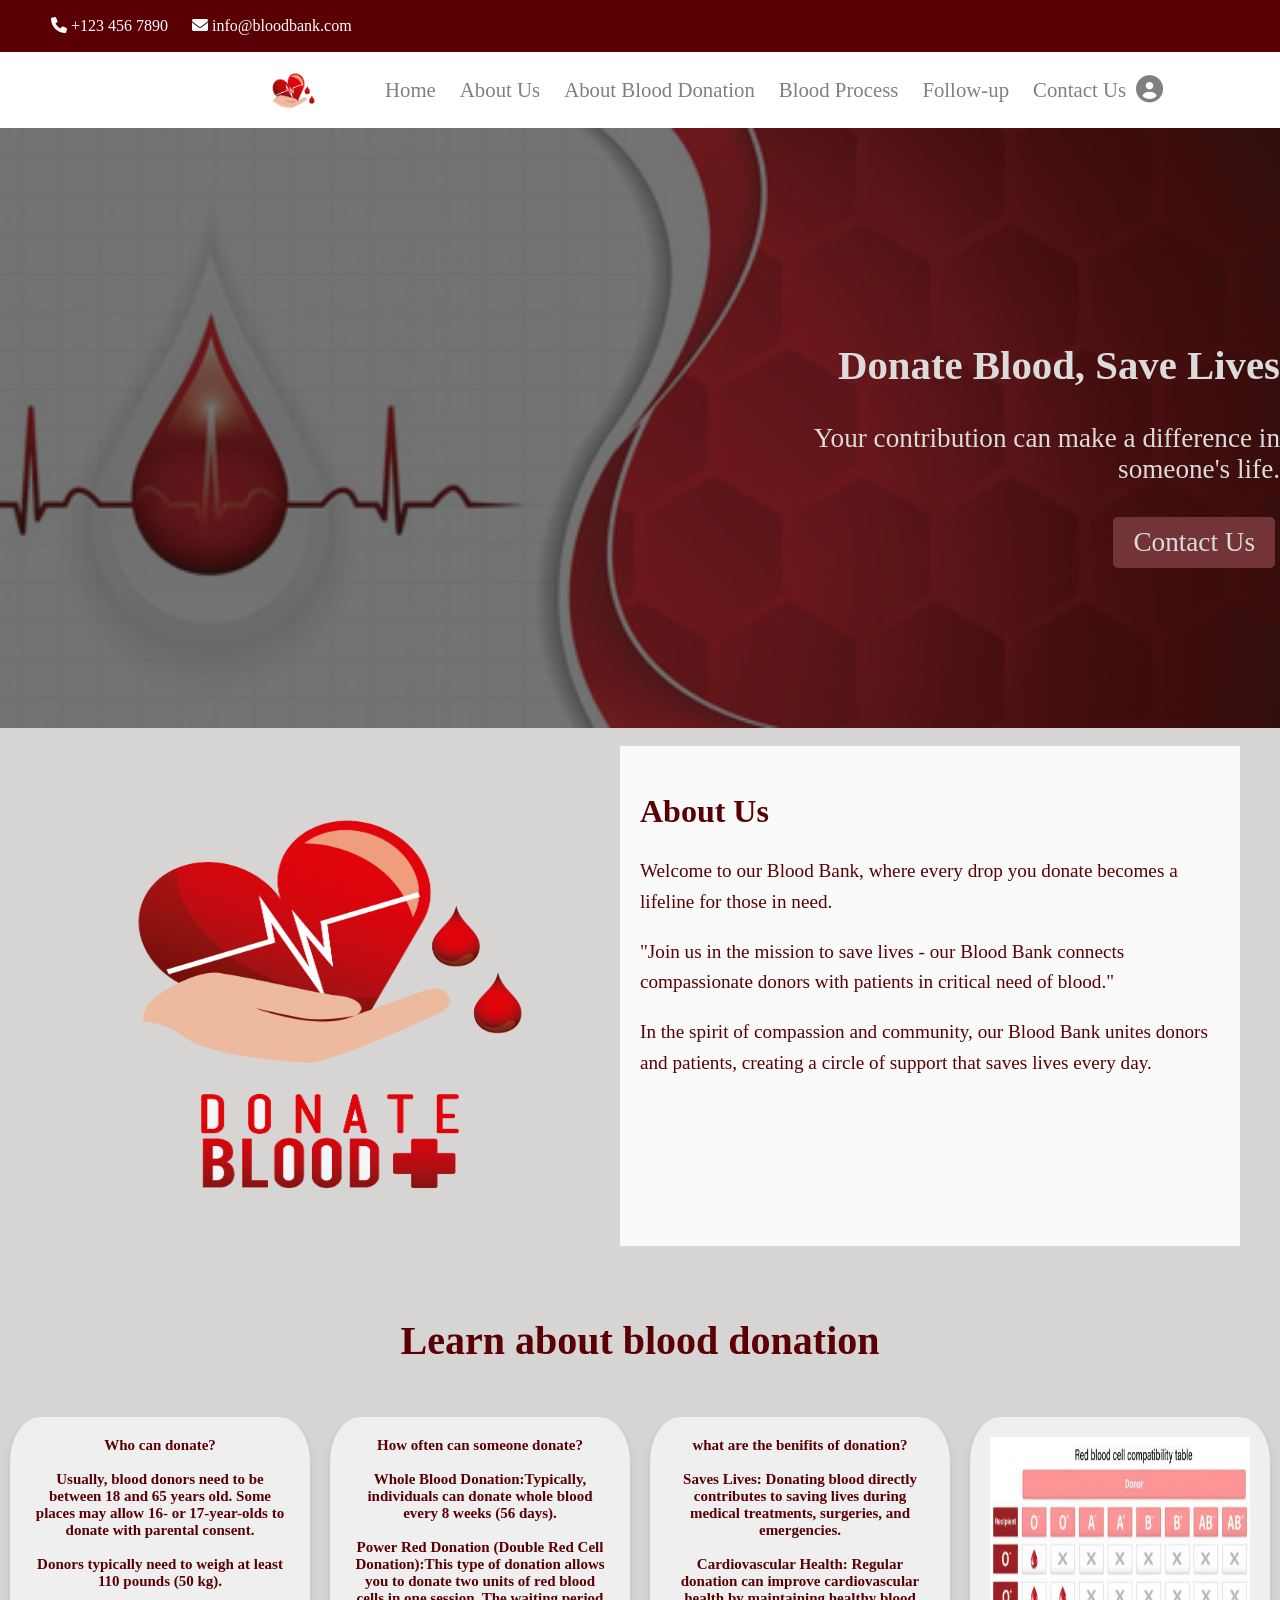
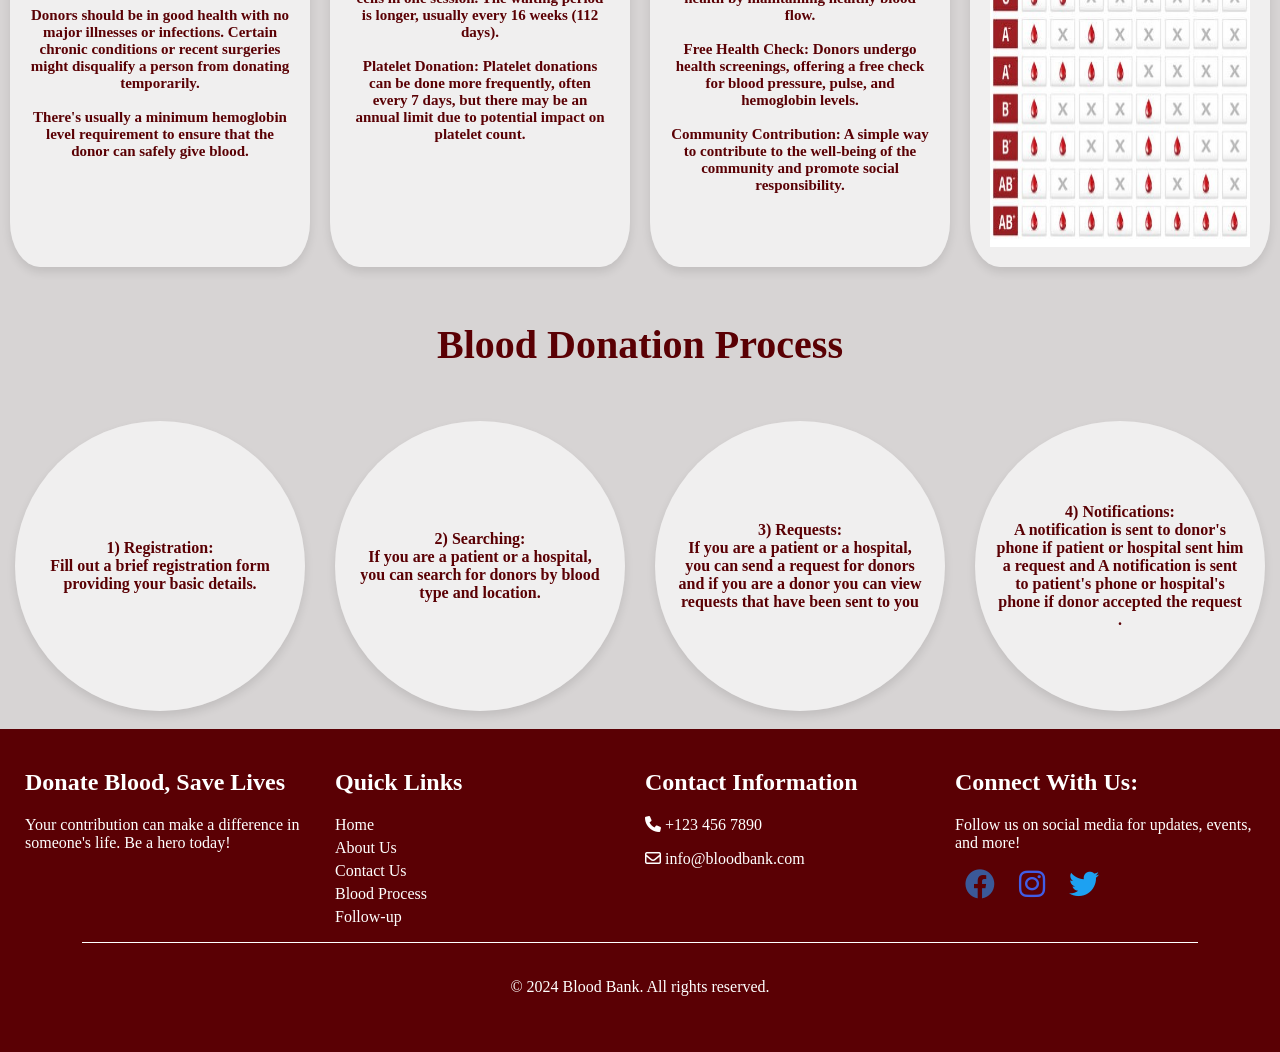
<file: Frontend/index.html>
<!DOCTYPE html>
<html lang="en">
<head>
    <meta charset="UTF-8">
    <title>blood bank</title>
    <link rel="stylesheet" href="https://cdnjs.cloudflare.com/ajax/libs/font-awesome/6.0.0-beta3/css/all.min.css">
    <link rel="stylesheet" href="style.css">
</head>
<body>
    <header>
        <div class="top">
            <div>
                <ul>
                    <li ><a href="#" class="infolink"><i class="fas fa-phone phone-icon"></i> +123 456 7890</a></li>
                    <li><a href="#" class="infolink"><i class="fas fa-envelope email-icon"></i> info@bloodbank.com</a></li>
                </ul>
            </div>             
        </div>
        
         <div class="bottom">
            <img src="photos/logo.png" alt="Logo" class="logo">
            <ul class="list">
                <li><a href="index.html">Home</a></li>
                <li><a href="#aboutUs">About Us</a></li>
                <li><a href="#learn">About Blood Donation</a></li>
                <li><a href="#process">Blood Process</a></li>
                <li><a href="follow-up-form.html">Follow-up </a></li>
                <li><a href="contact.html">Contact Us</a></li>
            </ul>
           <div class="icon-container">
                <span class="user-icon">
                    <i class="fas fa-user-circle"></i>
                </span>
                <div class="options">
                    <div class="option-item"><a href="login.html" >login</a></div>
                    <div class="option-item"><a href="register-options.html" >Registration</a></div> 
                </div>
            </div>
        </div>
    </header>
 
      
    
    <div class="cover-photo">
            <div class="overlay"></div>
            <div class="cover-text">
                <h2>Donate Blood, Save Lives</h2>
                <p>Your contribution can make a difference in someone's life.</p>
                <a href="contact.html" class="btn">Contact Us</a>
            </div>
    </div>
    <br>

    <section id="aboutUs">
    <div class="containerrr">
        <div class="image-container">
            <img src="photos/about.png" alt="Square Image">
        </div>
        
        <div class="about-us">
            <h2>About Us</h2>
            <p>Welcome to our Blood Bank, where every drop you donate becomes a lifeline for those in need.</p>
            <p>"Join us in the mission to save lives - our Blood Bank connects compassionate donors with patients in critical need of blood."</p>
            <p>In the spirit of compassion and community, our Blood Bank unites donors and patients, creating a circle of support that saves lives every day.</p>
        </div>
    </div>
    <br>
    </section>

    <section id="learn">
        <h1 class="title">Learn about blood donation</h1>
        <div class="square-container">
            <div class="square">Who can donate?<br><br>Usually, blood donors need to be between 18 and 65 years old. Some places may allow 16- or 17-year-olds to donate with parental consent.
                <br>Donors typically need to weigh at least 110 pounds (50 kg).<br>
                Donors should be in good health with no major illnesses or infections. Certain chronic conditions or recent surgeries might disqualify a person from donating temporarily.<br>
                 There's usually a minimum hemoglobin level requirement to ensure that the donor can safely give blood. 
            </div>
            <div class="square">How often can someone donate?<br><br>Whole Blood Donation:Typically, individuals can donate whole blood every 8 weeks (56 days).<br>
                Power Red Donation (Double Red Cell Donation):This type of donation allows you to donate two units of red blood cells in one session. The waiting period is longer, usually every 16 weeks (112 days).<br>
                Platelet Donation: Platelet donations can be done more frequently, often every 7 days, but there may be an annual limit due to potential impact on platelet count.
            </div>
            <div class="square">what are the benifits of donation?<br><br>Saves Lives: Donating blood directly contributes to saving lives during medical treatments, surgeries, and emergencies.<br>
                Cardiovascular Health: Regular donation can improve cardiovascular health by maintaining healthy blood flow.<br>
                Free Health Check: Donors undergo health screenings, offering a free check for blood pressure, pulse, and hemoglobin levels.<br>
                Community Contribution: A simple way to contribute to the well-being of the community and promote social responsibility.
            </div>
            <div class="square"><img src="photos/blood table.jpg" class="cell-table"> </div>
        <br>
    </section>

    <section id="process">
        <h1 class="title">Blood Donation Process</h1>
        <div class="circle-container">
            <div class="circle">1) Registration:<br>Fill out a brief registration form providing your basic details.</div>
            <div class="circle">2) Searching:<br>If you are a patient or a hospital, you can search for donors by blood type and location.</div>
            <div class="circle">3) Requests:<br> If you are a patient or a hospital, you can send a request for donors and if you are a donor you can view requests that have been sent to you</div>
            <div class="circle">4) Notifications:<br>A notification is sent to donor's phone if patient or hospital sent him a request and A notification is sent to patient's phone or hospital's phone if donor accepted the request .</div>
        </div>
        <br>
    </section>

    <footer>
        <div class="footer-content">
            <div class="donate-section">
                <h2>Donate Blood, Save Lives</h2>
                <p>Your contribution can make a difference in someone's life. Be a hero today!</p>
            </div>
            <div class="quick-links">
                <h2>Quick Links</h2>
                <ul>
                    <li><a href="index.html">Home</a></li>
                    <li><a href="#aboutUs">About Us</a></li>
                    <li><a href="contact.html">Contact Us</a></li>
                    <li><a href="#process">Blood Process</a></li>
                    <li><a href="follow-up-form.html">Follow-up </a></li>
                </ul>
            </div>

            <div class="contact-info">
                <h2>Contact Information</h2>
                <p><i class="fas fa-phone"></i> +123 456 7890</p>
                <p><i class="far fa-envelope"></i> info@bloodbank.com</p>
            </div>
                
            <div class="donate-section">
                <h2>Connect With Us:</h2>
                <p>Follow us on social media for updates, events, and more!</p>
                 <div class="social-icons">
                    <a href="#" class="facebook"><i class="fab fa-facebook"></i></a>
                    <a href="#" target="_blank" class="instagram"><i class="fab fa-instagram"></i></a>
                    <a href="#" target="_blank" class="twitter"><i class="fab fa-twitter"></i></a>
                 </div>
            </div>
        </div>
      
    
        <div class="footer-bottom">
            <p>&copy; 2024 Blood Bank. All rights reserved.</p>
        </div>
      </footer>
    



    <script src="web.js"></script>
</body>
</html>
</file>
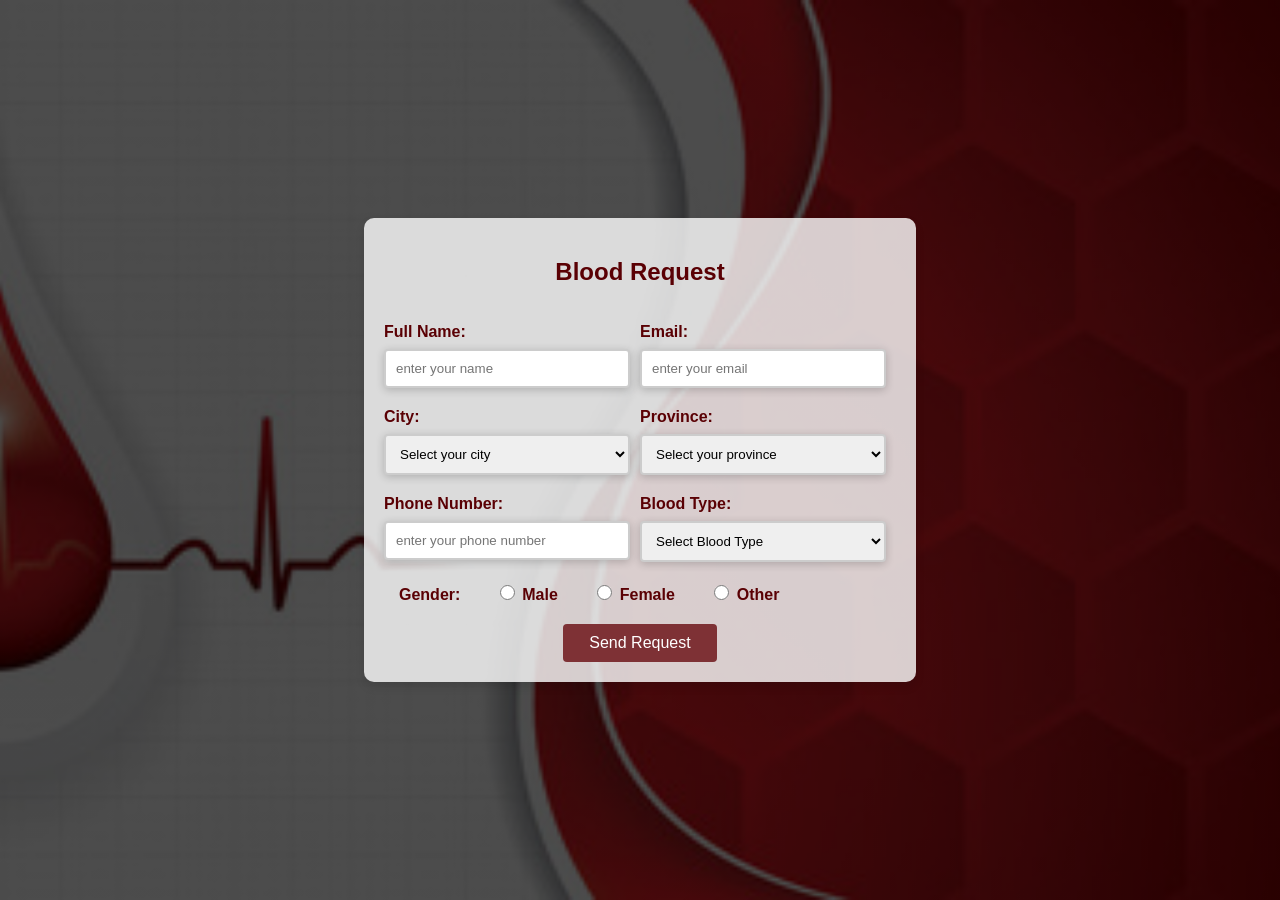
<file: Frontend/Blood-request.html>
<!DOCTYPE html>
<html lang="en">
<head>
    <meta charset="UTF-8">
    <meta name="viewport" content="width=device-width, initial-scale=1.0">
    <title>Blood Request</title>
    <style>
        body {
            font-family: Arial, Helvetica, sans-serif;
            margin: 0;
            padding: 0;
            background: linear-gradient(rgba(0, 0, 0, 0.7), rgba(0, 0, 0, 0.7)),url(photos/cover.jpg);
            background-size: cover;
            background-position: center;
            display: flex;
            align-items: center;
            justify-content: center;
            height: 100vh;
            color: #5A0004;
        }
        
  .container{
         position: relative;
         max-width: 900px;
         width: 40%;
         border-radius: 10px;
         padding: 20px;
         margin: 0 15px;
         background-color: rgba(255, 255, 255, 0.8);
         box-shadow: 0 5px 10px rgba(0,0,0,0.1);

     }
        

        .form-row {
            display: flex;
            justify-content: space-between;
            margin-bottom: 20px;
        }

        .form-group {
            flex: 1;
            margin-right: 10px;
        }

        .form-group label {
            display: block;
            margin-bottom: 8px;
            font-weight: bold;
        }

        .form-group input,
        .form-group select {
            width: 100%;
            padding: 10px;
            border: 2px solid #ccc;
            border-radius: 4px;
            box-sizing: border-box;
			box-shadow: 0 2px 8px rgba(0, 0, 0, 0.2);
        }
		.form-gender label{
	     padding:15px;
		 width: 100%;
		 font-weight: bold;
		}
		
		
			input[type='radio'] {
			height: 15px;
			width: 15px;
			}

        .form-button {
            text-align: center;
        }

        .form-button button {
            padding: 10px 20px;
            background-color: #7e3135;
            color: #fff;
            border: none;
            border-radius: 4px;
            cursor: pointer;
            font-size: 16px;
			width:30%;
        }
	
     
     form button:hover{
         background-color: #5A0004;
     }



        .title{
    text-align: center;
    
    }
    </style>
</head>
<body>
<div class="container">
<div class="registration-form">
    <form>
        <h2 class="title">Blood Request</h2><br>
        <div class="form-row">
            <div class="form-group">
                <label for="Full Name">Full Name:</label>
                <input type="text" id="Full Name" name="Full Name" placeholder="enter your name" required>
            </div>

            <div class="form-group">
                <label for="Email">Email:</label>
                <input type="Email" id="Email" name="Email" placeholder="enter your email"  required>
            </div>

            
        </div>

        <div class="form-row">
             

            <div class="form-group">
                <label for="password">City:</label>
                <select id="egypt-cities" name="egypt-cities" onchange="populateProvinces()">
                    <option value="" disabled selected>Select your city</option>
                </select>
            </div>

            <div class="form-group">
                <label for="password">Province:</label>
                <select id="egypt-provinces" name="egypt-provinces">
                    <option value="" disabled selected>Select your province</option>
                </select>
            </div>
        </div>

        
		<div class="form-row">
            <div class="form-group">
                <label for="Phone Number">Phone Number:</label>
                <input type="text" id="Phone Number" name="Phone Number" placeholder="enter your phone number"  required>
            </div>

            <div class="form-group">
                <label for="Blood Type">Blood Type:</label>
                <select id="Blood Type" name="Blood Type" required>
                    <option value="">Select Blood Type</option>
                     <option>AB+</option>
                      <option>AB-</option>
								<option>A+</option>
                                <option>A-</option>
								<option>B+</option>
                                <option>B-</option>
								<option>O+</option>
                                <option>O-</option>
                </select>
            </div>
		

            
        </div>
		
		<div class="form-row">
            <div class="form-gender">
                <label for="password">Gender:</label>
				
		  <label>
      <input type="radio" name="gender" value="male"> Male
    </label>
    <label>
      <input type="radio" name="gender" value="female"> Female
    </label>
    <label>
      <input type="radio" name="gender" value="other"> Other
    </label>
            </div>

            
            
        </div>

        <div class="form-button">
            <button type="submit">Send Request</button>
        </div>

        
    </form>
</div>
</div>
<script src="web.js"></script>
</body>
</html>
</file>
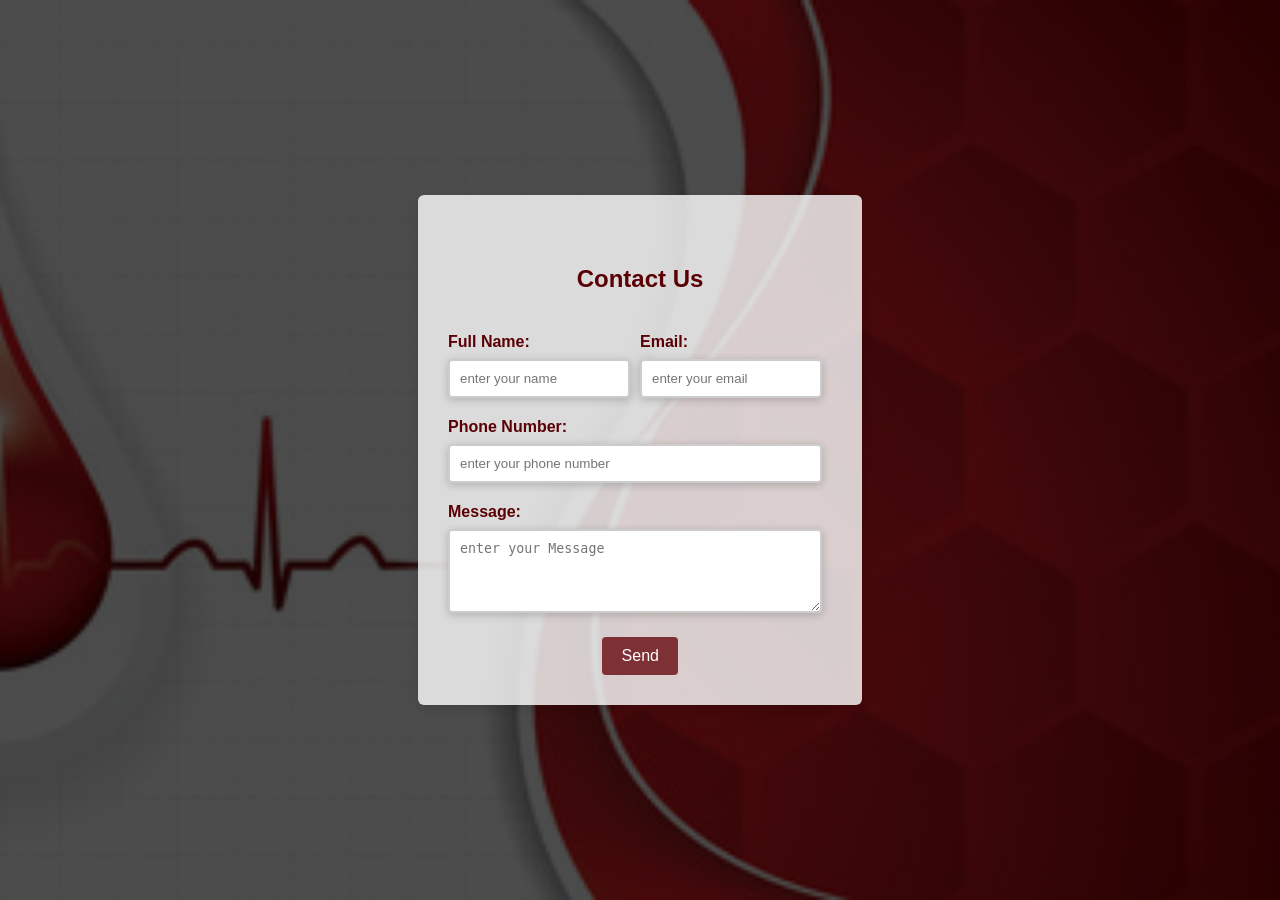
<file: Frontend/contact.html>
<!DOCTYPE html>
<html lang="en">
<head>
    <meta charset="UTF-8">
    <meta name="viewport" content="width=device-width, initial-scale=1.0">
    <title>Registration Form</title>
    <style>
        body {
            
        
        font-family: Arial, Helvetica, sans-serif;
        margin: 0;
            padding: 0;
			background: linear-gradient(rgba(0, 0, 0, 0.7), rgba(0, 0, 0, 0.7)),url(photos/cover.jpg);
            background-size: cover;
            background-position: center;
            display: flex;
            align-items: center;
            justify-content: center;
            height: 100vh;
            color: #5A0004;
     
        }
  .container{
         position: relative;
         max-width: 900px;
         width: 30%;
         border-radius: 6px;
         padding: 30px;
         margin: 0 15px;
         background-color: rgba(255, 255, 255, 0.8);
         box-shadow: 0 5px 10px rgba(0,0,0,0.1);

     }
        

        .form-row {
            display: flex;
            justify-content: space-between;
            margin-bottom: 20px;
        }

        .form-group {
            flex: 1;
            margin-right: 10px;
        }

        .form-group label {
            display: block;
            margin-bottom: 8px;
            font-weight: bold;
        }

        .form-group input,
        .form-group textarea {
            width: 100%;
            padding: 10px;
            border: 2px solid #ccc;
            border-radius: 4px;
            box-sizing: border-box;
			box-shadow: 0 2px 8px rgba(0, 0, 0, 0.2);
        }

        .form-button {
            text-align: center;
        }

        .form-button button {
            padding: 10px 20px;
            background-color: #7e3135;
            color: #fff;
            border: none;
            border-radius: 4px;
            cursor: pointer;
            font-size: 16px;
			width:20%;
        }
	
     
     form button:hover{
         background-color: #5A0004;
     }
    .title{
    text-align: center;
    padding: 20px;
    }
    </style>
</head>
<body>
<div class="container">
<div class="registration-form">
    <form>
        <h2 class="title">Contact Us</h2>
        <div class="form-row">
            <div class="form-group">
                <label for="Full Name">Full Name:</label>
                <input type="text" id="Full Name" name="Full Name" placeholder="enter your name" required>
            </div>

            <div class="form-group">
                <label for="Email">Email:</label>
                <input type="Email" id="Email" name="Email" placeholder="enter your email" required>
            </div>


        </div>

        <div class="form-row">
            <div class="form-group">
                <label for="Phone Number">Phone Number:</label>
                <input type="text" id="Phone Number" name="Phone Number" placeholder="enter your phone number" required>
            </div>
        </div>

        <div class="form-row">

            <div class="form-group">
                <label for="Message">Message:</label>
                <textarea id="Message" name="Message" rows="4" placeholder="enter your Message"></textarea>
            </div>
        </div>
	
            
        </div>
		
		
        <div class="form-button">
            <button type="button" onclick="redirectToThanks()">Send</button>
        </div>

        
    </form>
</div>
</div>

<script>
    function redirectToThanks() {
        window.location.href = 'Thanks.html';
    }
</script>
</body>
</html>
</file>
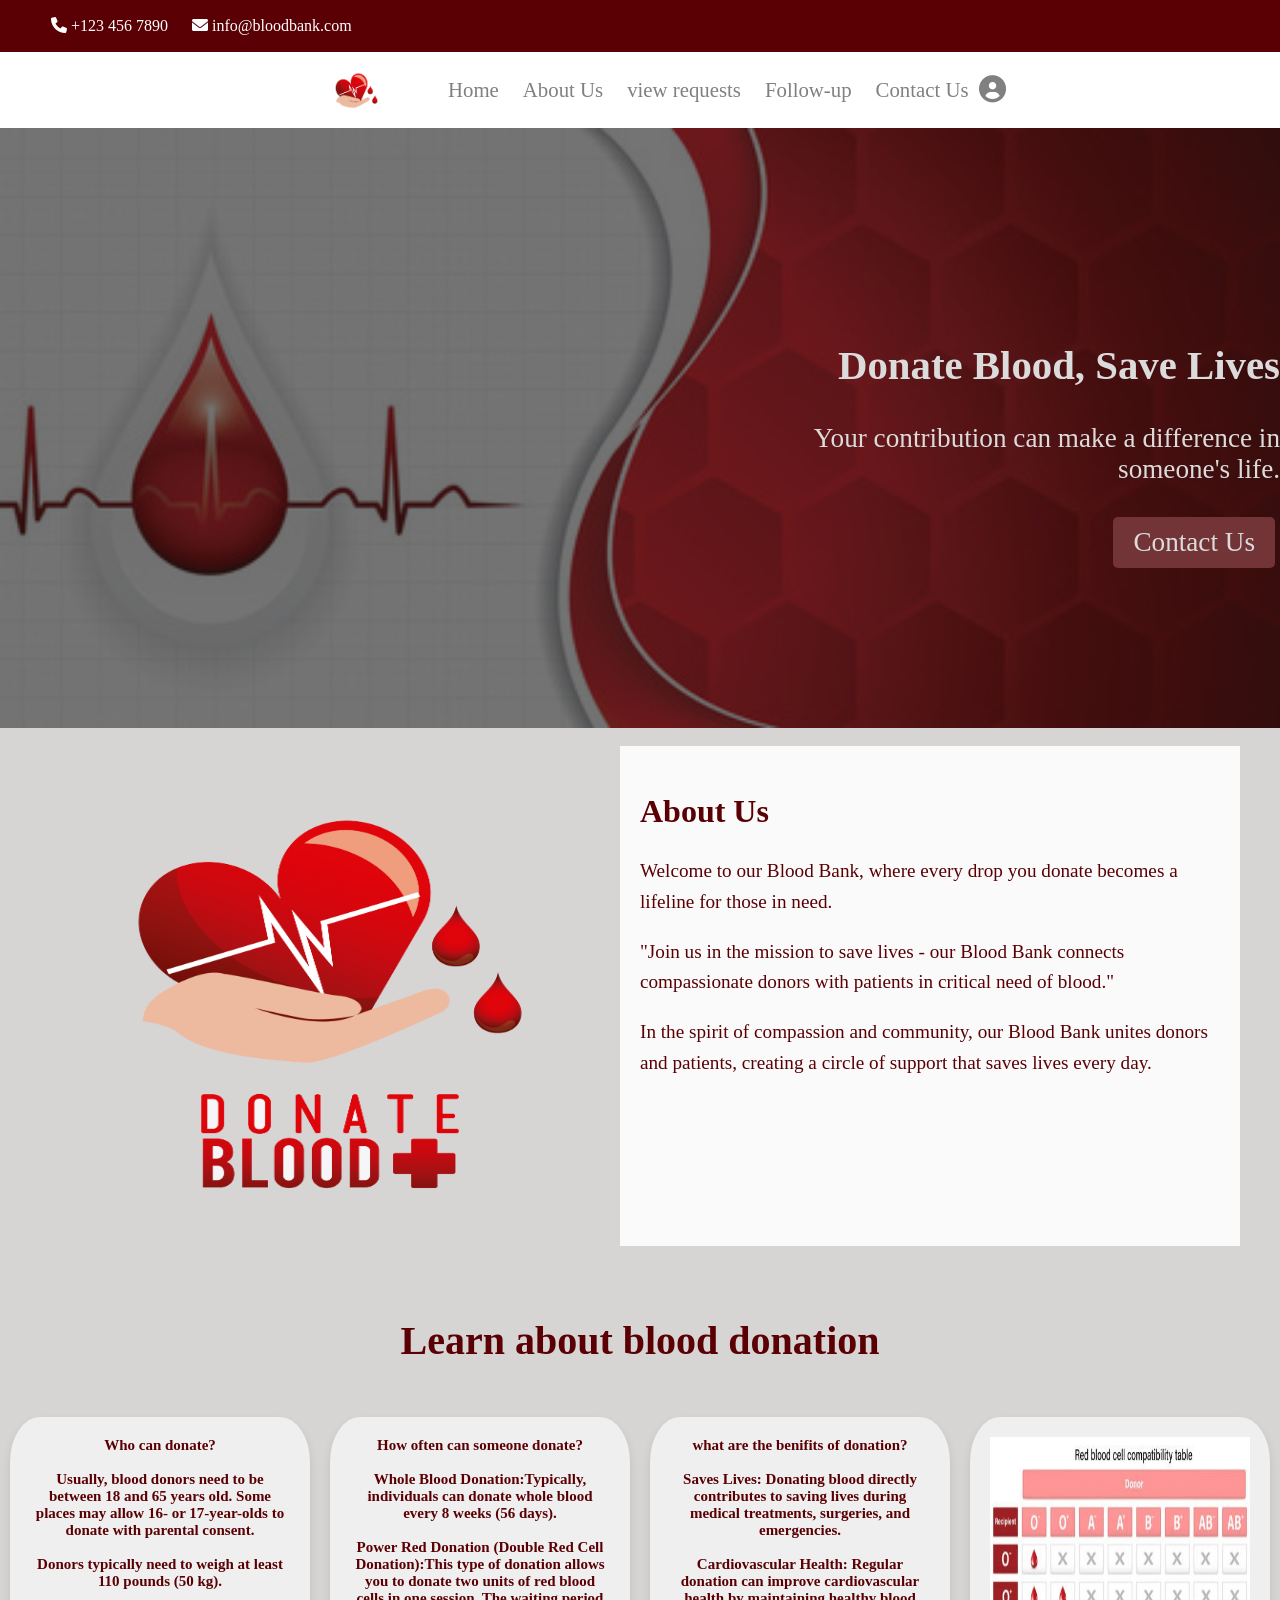
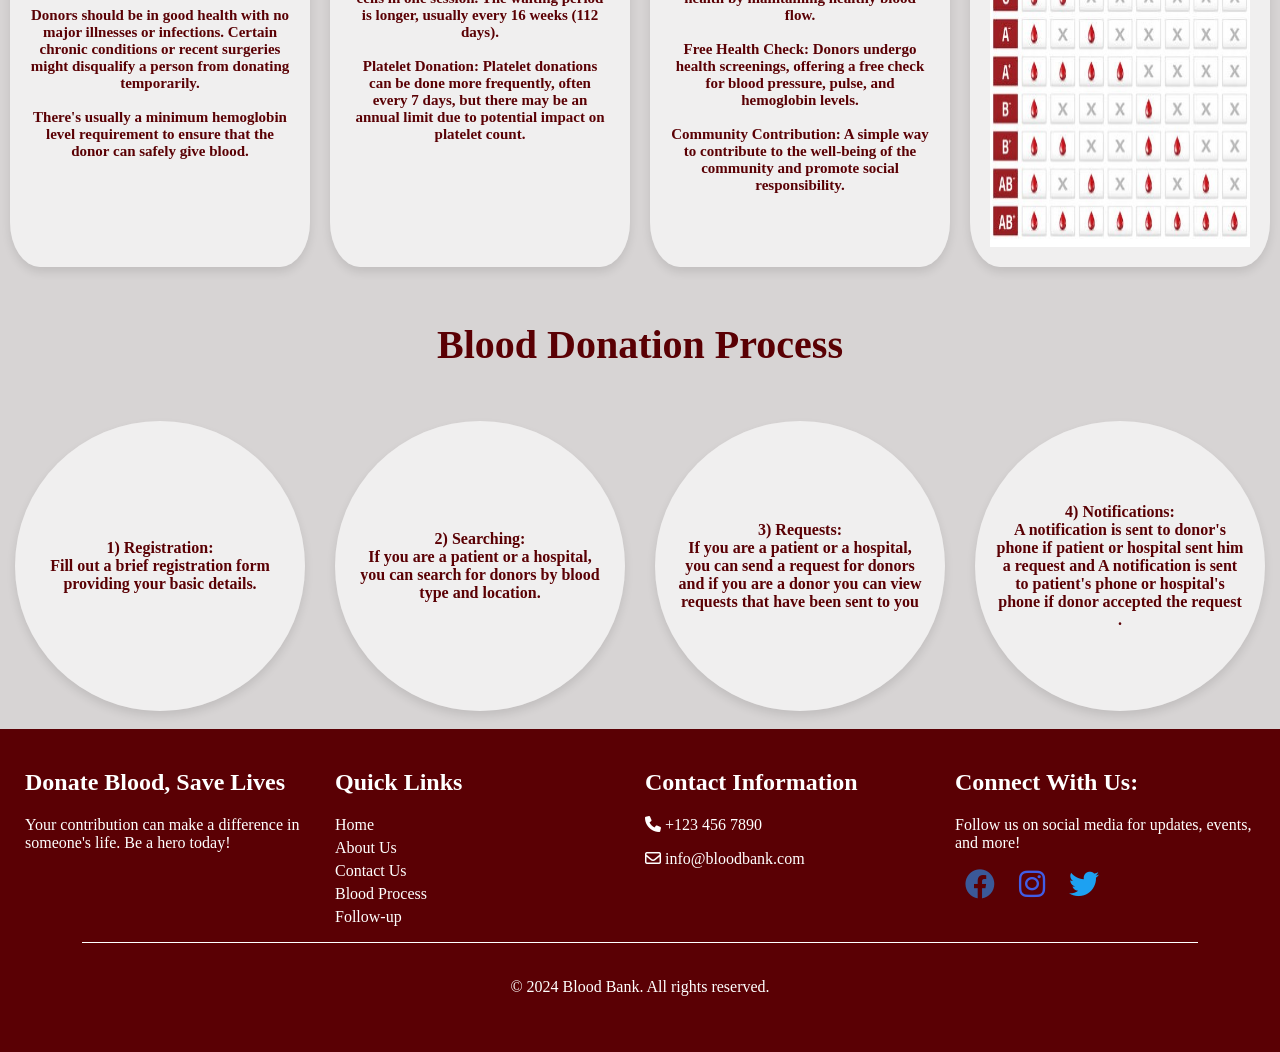
<file: Frontend/donor-home.html>
<!DOCTYPE html>
<html lang="en">
<head>
    <meta charset="UTF-8">
    <title>blood bank</title>
    <link rel="stylesheet" href="https://cdnjs.cloudflare.com/ajax/libs/font-awesome/6.0.0-beta3/css/all.min.css">
    <link rel="stylesheet" href="style.css">
    <style>
        .logoo {
    width: 5%; 
    margin-left: 25%;
    
}
    </style>
</head>
<body>
    <header>
        <div class="top">
            <div>
                <ul>
                    <li ><a href="#" class="infolink"><i class="fas fa-phone phone-icon"></i> +123 456 7890</a></li>
                    <li><a href="#" class="infolink"><i class="fas fa-envelope email-icon"></i> info@bloodbank.com</a></li>
                </ul>
            </div>             
        </div>
        
         <div class="bottom">
            <img src="photos/logo.png" alt="Logo" class="logoo">
            <ul class="list">
                <li><a href="index.html">Home</a></li>
                <li><a href="#aboutUs">About Us</a></li>
                <li><a href="view-requests.html">view requests</a></li>
                <li><a href="follow-up-form.html">Follow-up </a></li>
                <li><a href="contact.html">Contact Us</a></li>
            </ul>
           <div class="icon-container">
                <span class="user-icon">
                    <i class="fas fa-user-circle"></i>
                </span>
                <div class="options">
                    <div class="option-item"><a href="login.html" >login</a></div>
                    <div class="option-item"><a href="register-options.html" >Registration</a></div> 
                </div>
            </div>
        </div>
    </header>
 
      
    
    <div class="cover-photo">
            <div class="overlay"></div>
            <div class="cover-text">
                <h2>Donate Blood, Save Lives</h2>
                <p>Your contribution can make a difference in someone's life.</p>
                <a href="contact.html" class="btn">Contact Us</a>
            </div>
    </div>
    <br>

    <section id="aboutUs">
    <div class="containerrr">
        <div class="image-container">
            <img src="photos/about.png" alt="Square Image">
        </div>
        
        <div class="about-us">
            <h2>About Us</h2>
            <p>Welcome to our Blood Bank, where every drop you donate becomes a lifeline for those in need.</p>
            <p>"Join us in the mission to save lives - our Blood Bank connects compassionate donors with patients in critical need of blood."</p>
            <p>In the spirit of compassion and community, our Blood Bank unites donors and patients, creating a circle of support that saves lives every day.</p>
        </div>
    </div>
    <br>
    </section>

    <section id="learn">
        <h1 class="title">Learn about blood donation</h1>
        <div class="square-container">
            <div class="square">Who can donate?<br><br>Usually, blood donors need to be between 18 and 65 years old. Some places may allow 16- or 17-year-olds to donate with parental consent.
                <br>Donors typically need to weigh at least 110 pounds (50 kg).<br>
                Donors should be in good health with no major illnesses or infections. Certain chronic conditions or recent surgeries might disqualify a person from donating temporarily.<br>
                 There's usually a minimum hemoglobin level requirement to ensure that the donor can safely give blood. 
            </div>
            <div class="square">How often can someone donate?<br><br>Whole Blood Donation:Typically, individuals can donate whole blood every 8 weeks (56 days).<br>
                Power Red Donation (Double Red Cell Donation):This type of donation allows you to donate two units of red blood cells in one session. The waiting period is longer, usually every 16 weeks (112 days).<br>
                Platelet Donation: Platelet donations can be done more frequently, often every 7 days, but there may be an annual limit due to potential impact on platelet count.
            </div>
            <div class="square">what are the benifits of donation?<br><br>Saves Lives: Donating blood directly contributes to saving lives during medical treatments, surgeries, and emergencies.<br>
                Cardiovascular Health: Regular donation can improve cardiovascular health by maintaining healthy blood flow.<br>
                Free Health Check: Donors undergo health screenings, offering a free check for blood pressure, pulse, and hemoglobin levels.<br>
                Community Contribution: A simple way to contribute to the well-being of the community and promote social responsibility.
            </div>
            <div class="square"><img src="photos/blood table.jpg" class="cell-table"> </div>
        <br>
    </section>

    <section id="process">
        <h1 class="title">Blood Donation Process</h1>
        <div class="circle-container">
            <div class="circle">1) Registration:<br>Fill out a brief registration form providing your basic details.</div>
            <div class="circle">2) Searching:<br>If you are a patient or a hospital, you can search for donors by blood type and location.</div>
            <div class="circle">3) Requests:<br> If you are a patient or a hospital, you can send a request for donors and if you are a donor you can view requests that have been sent to you</div>
            <div class="circle">4) Notifications:<br>A notification is sent to donor's phone if patient or hospital sent him a request and A notification is sent to patient's phone or hospital's phone if donor accepted the request .</div>
        </div>
        <br>
    </section>

    <footer>
        <div class="footer-content">
            <div class="donate-section">
                <h2>Donate Blood, Save Lives</h2>
                <p>Your contribution can make a difference in someone's life. Be a hero today!</p>
            </div>
            <div class="quick-links">
                <h2>Quick Links</h2>
                <ul>
                    <li><a href="index.html">Home</a></li>
                    <li><a href="#aboutUs">About Us</a></li>
                    <li><a href="contact.html">Contact Us</a></li>
                    <li><a href="#process">Blood Process</a></li>
                    <li><a href="follow-up-form.html">Follow-up </a></li>
                </ul>
            </div>

            <div class="contact-info">
                <h2>Contact Information</h2>
                <p><i class="fas fa-phone"></i> +123 456 7890</p>
                <p><i class="far fa-envelope"></i> info@bloodbank.com</p>
            </div>
                
            <div class="donate-section">
                <h2>Connect With Us:</h2>
                <p>Follow us on social media for updates, events, and more!</p>
                 <div class="social-icons">
                    <a href="#"  class="facebook"><i class="fab fa-facebook"></i></a>
                    <a href="#" target="_blank" class="instagram"><i class="fab fa-instagram"></i></a>
                    <a href="#" target="_blank" class="twitter"><i class="fab fa-twitter"></i></a>
                 </div>
            </div>
        </div>
      
    
        <div class="footer-bottom">
            <p>&copy; 2024 Blood Bank. All rights reserved.</p>
        </div>
      </footer>
    



    <script src="web.js"></script>
</body>
</html>
</file>
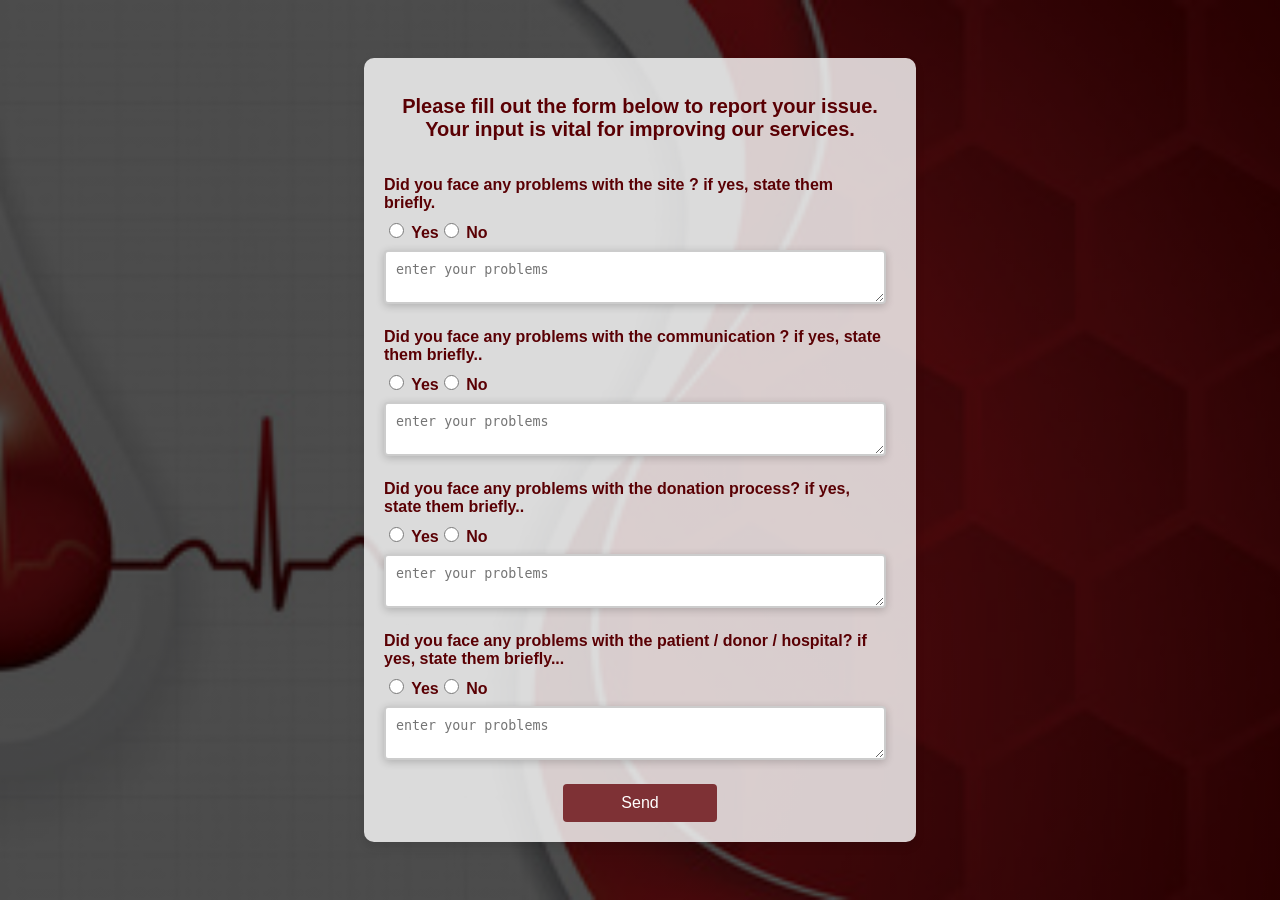
<file: Frontend/follow-up-form.html>
<!DOCTYPE html>
<html lang="en">
<head>
    <meta charset="UTF-8">
    <meta name="viewport" content="width=device-width, initial-scale=1.0">
    <title>Follow up Form</title>
    <style>
        body {
            font-family: Arial, Helvetica, sans-serif;
            margin: 0;
            padding: 0;
            background: linear-gradient(rgba(0, 0, 0, 0.7), rgba(0, 0, 0, 0.7)),url(photos/cover.jpg);
            background-size: cover;
            background-position: center;
            display: flex;
            align-items: center;
            justify-content: center;
            height: 100vh;
            color: #5A0004;
        }
        
  .container{
         position: relative;
         max-width: 900px;
         width: 40%;
         border-radius: 10px;
         padding: 20px;
         margin: 0 15px;
         background-color: rgba(255, 255, 255, 0.8);
         box-shadow: 0 5px 10px rgba(0,0,0,0.1);

     }
        

        .form-row {
            display: flex;
            justify-content: space-between;
            margin-bottom: 20px;
        }

        .form-group {
            flex: 1;
            margin-right: 10px;
        }

        .form-group label {
            display: block;
            margin-bottom: 8px;
            font-weight: bold;
        }

        .form-group textarea ,
        .form-group select {
            width: 100%;
            padding: 10px;
            border: 2px solid #ccc;
            border-radius: 4px;
            box-sizing: border-box;
			box-shadow: 0 2px 8px rgba(0, 0, 0, 0.2);
        }
		
		
		
			input[type='radio'] {
			height: 15px;
			width: 15px;
			}

        .form-button {
            text-align: center;
        }

        .form-button button {
            padding: 10px 20px;
            background-color: #7e3135;
            color: #fff;
            border: none;
            border-radius: 4px;
            cursor: pointer;
            font-size: 16px;
			width:30%;
        }
	
     
     form button:hover{
         background-color: #5A0004;
     }



        .title{
    text-align: center;
    font-size: 20px;
    
    }

    .option{
        display: flex;
    }
    </style>
</head>
<body>
<div class="container">
<div class="registration-form">
    <form>
        <h2 class="title">Please fill out the form below to report your issue. Your input is vital for improving our services.</h2><br>

        <div class="form-row">
            <div class="form-group">
                <label >Did you face any problems with the site ? if yes, state them briefly.</label>
                <div class="option">
                    <label> <input type="radio" value="Yes" name="option"> Yes</label>
                    <label><input type="radio"  value="No" name="option"> No</label>
                </div>
              <textarea  rows="2" placeholder="enter your problems"></textarea>
           </div>
        </div>

        <div class="form-row">
            <div class="form-group">
                <label >Did you face any problems with the communication ? if yes, state them briefly..</label>
                <div class="option">
                    <label> <input type="radio" value="Yes" name="option"> Yes</label>
                    <label><input type="radio"  value="No" name="option"> No</label>
                </div>
              <textarea  rows="2" placeholder="enter your problems"></textarea>
           </div>
        </div>

        <div class="form-row">
            <div class="form-group">
                <label >Did you face any problems with the donation process? if yes, state them briefly..</label>
                <div class="option">
                    <label> <input type="radio" value="Yes" name="option"> Yes</label>
                    <label><input type="radio"  value="No" name="option"> No</label>
                </div>
              <textarea  rows="2" placeholder="enter your problems"></textarea>
           </div>
        </div>

        <div class="form-row">
            <div class="form-group">
                <label >Did you face any problems with the patient / donor / hospital? if yes, state them briefly...</label>
                <div class="option">
                    <label> <input type="radio" value="Yes" name="option"> Yes</label>
                    <label><input type="radio"  value="No" name="option"> No</label>
                </div>
              <textarea  rows="2" placeholder="enter your problems"></textarea>
           </div>
        </div>

        <div class="form-button">
            <button type="button" onclick="redirectToThanks()">Send</button>
        </div>
 
    </form>
</div>
</div>

<script>
    function redirectToThanks() {
        window.location.href = 'Thanks.html';
    }
</script>
</body>
</html>
</file>
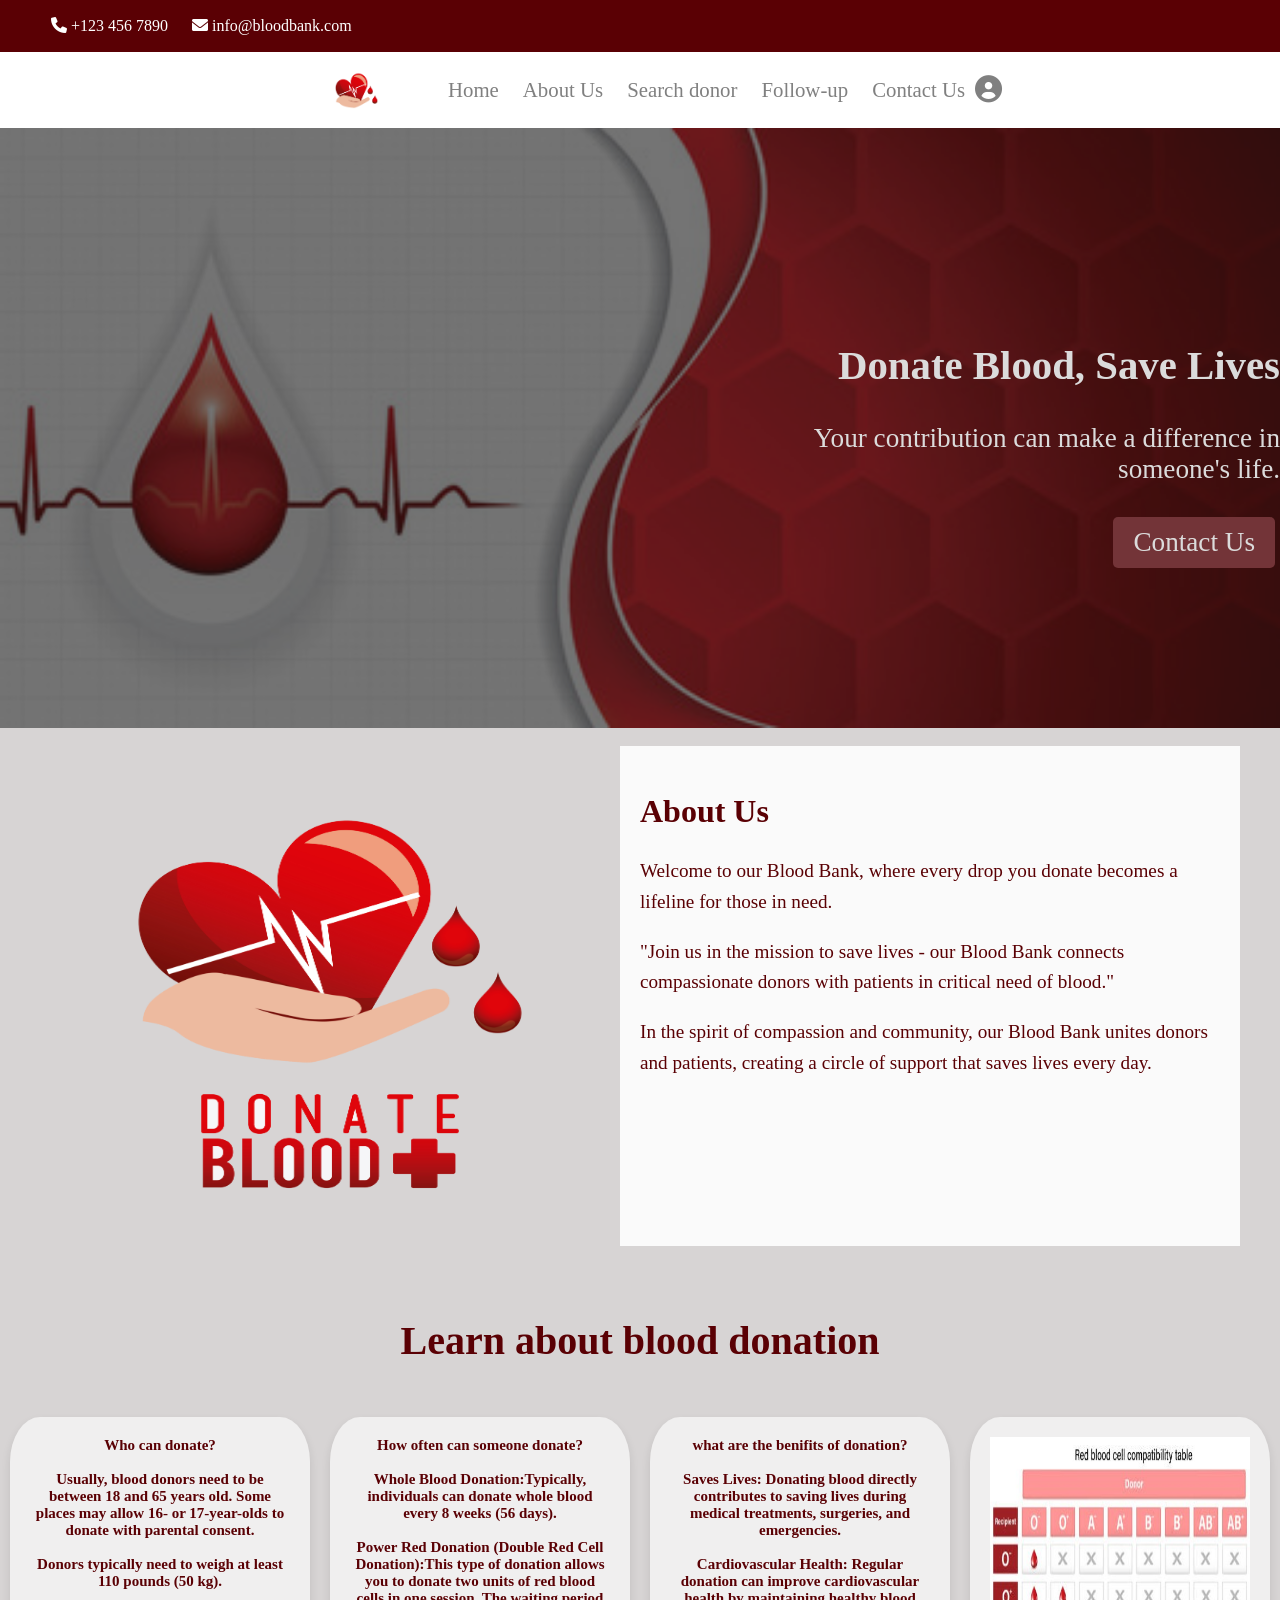
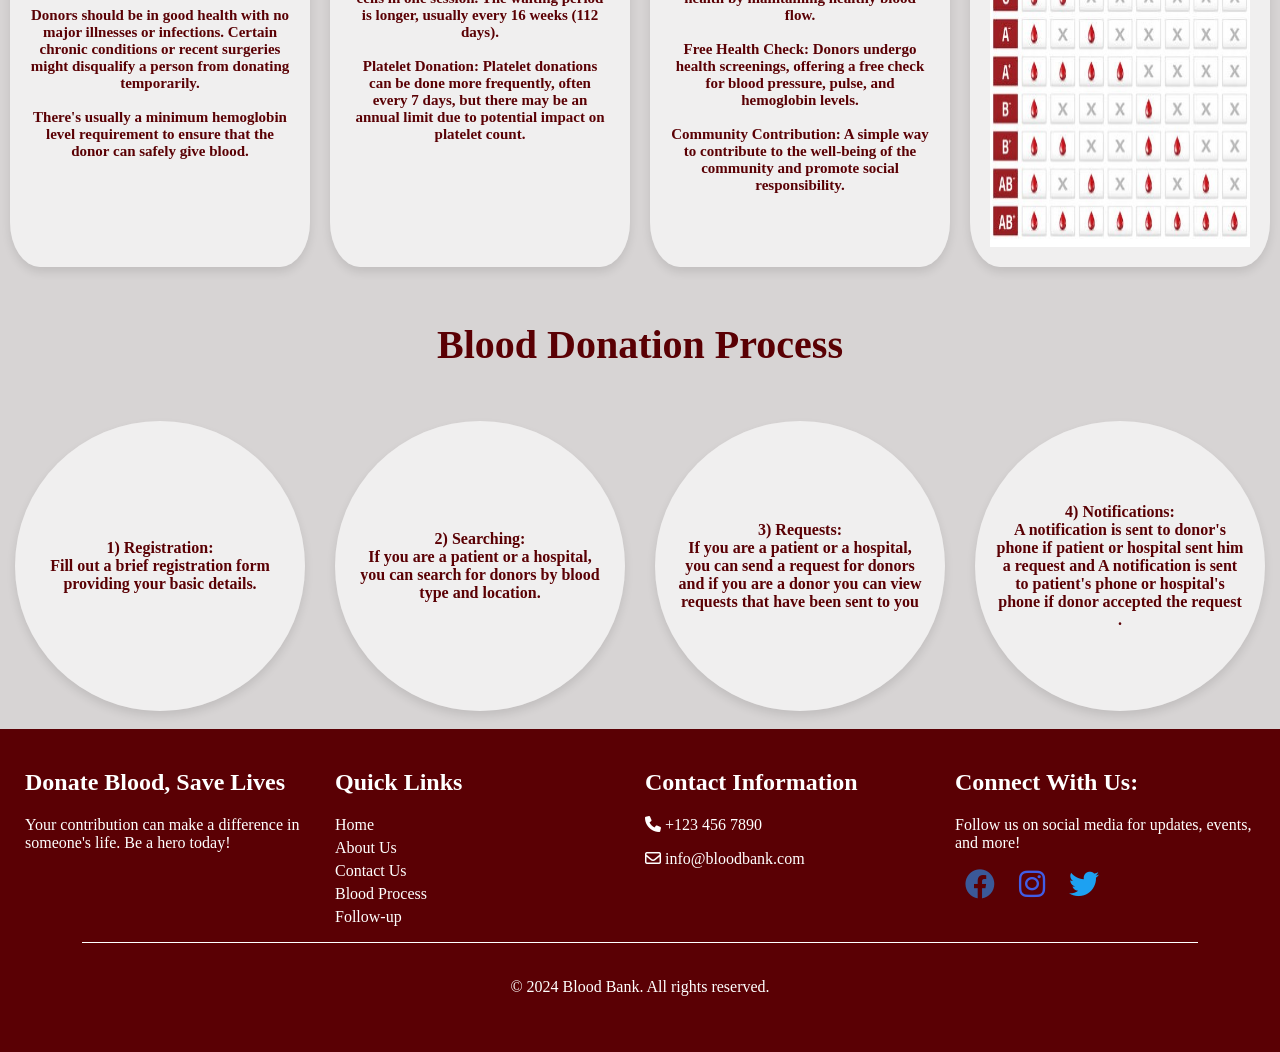
<file: Frontend/patient-hpsital-home.html>
<!DOCTYPE html>
<html lang="en">
<head>
    <meta charset="UTF-8">
    <title>blood bank</title>
    <link rel="stylesheet" href="https://cdnjs.cloudflare.com/ajax/libs/font-awesome/6.0.0-beta3/css/all.min.css">
    <link rel="stylesheet" href="style.css">
    <style>
        .logoo {
    width: 5%; 
    margin-left: 25%;
    
}
    </style>
</head>
<body>
    <header>
        <div class="top">
            <div>
                <ul>
                    <li ><a href="#" class="infolink"><i class="fas fa-phone phone-icon"></i> +123 456 7890</a></li>
                    <li><a href="#" class="infolink"><i class="fas fa-envelope email-icon"></i> info@bloodbank.com</a></li>
                </ul>
            </div>             
        </div>
        
         <div class="bottom">
            <img src="photos/logo.png" alt="Logo" class="logoo">
            <ul class="list">
                <li><a href="index.html">Home</a></li>
                <li><a href="#aboutUs">About Us</a></li>
                <li><a href="search.html">Search donor</a></li>
                <li><a href="follow-up-form.html">Follow-up </a></li>
                <li><a href="contact.html">Contact Us</a></li>
            </ul>
           <div class="icon-container">
                <span class="user-icon">
                    <i class="fas fa-user-circle"></i>
                </span>
                <div class="options">
                    <div class="option-item"><a href="login.html" >login</a></div>
                    <div class="option-item"><a href="register-options.html" >Registration</a></div> 
                </div>
            </div>
        </div>
    </header>
 
      
    
    <div class="cover-photo">
            <div class="overlay"></div>
            <div class="cover-text">
                <h2>Donate Blood, Save Lives</h2>
                <p>Your contribution can make a difference in someone's life.</p>
                <a href="contact.html" class="btn">Contact Us</a>
            </div>
    </div>
    <br>

    <section id="aboutUs">
    <div class="containerrr">
        <div class="image-container">
            <img src="photos/about.png" alt="Square Image">
        </div>
        
        <div class="about-us">
            <h2>About Us</h2>
            <p>Welcome to our Blood Bank, where every drop you donate becomes a lifeline for those in need.</p>
            <p>"Join us in the mission to save lives - our Blood Bank connects compassionate donors with patients in critical need of blood."</p>
            <p>In the spirit of compassion and community, our Blood Bank unites donors and patients, creating a circle of support that saves lives every day.</p>
        </div>
    </div>
    <br>
    </section>

    <section id="learn">
        <h1 class="title">Learn about blood donation</h1>
        <div class="square-container">
            <div class="square">Who can donate?<br><br>Usually, blood donors need to be between 18 and 65 years old. Some places may allow 16- or 17-year-olds to donate with parental consent.
                <br>Donors typically need to weigh at least 110 pounds (50 kg).<br>
                Donors should be in good health with no major illnesses or infections. Certain chronic conditions or recent surgeries might disqualify a person from donating temporarily.<br>
                 There's usually a minimum hemoglobin level requirement to ensure that the donor can safely give blood. 
            </div>
            <div class="square">How often can someone donate?<br><br>Whole Blood Donation:Typically, individuals can donate whole blood every 8 weeks (56 days).<br>
                Power Red Donation (Double Red Cell Donation):This type of donation allows you to donate two units of red blood cells in one session. The waiting period is longer, usually every 16 weeks (112 days).<br>
                Platelet Donation: Platelet donations can be done more frequently, often every 7 days, but there may be an annual limit due to potential impact on platelet count.
            </div>
            <div class="square">what are the benifits of donation?<br><br>Saves Lives: Donating blood directly contributes to saving lives during medical treatments, surgeries, and emergencies.<br>
                Cardiovascular Health: Regular donation can improve cardiovascular health by maintaining healthy blood flow.<br>
                Free Health Check: Donors undergo health screenings, offering a free check for blood pressure, pulse, and hemoglobin levels.<br>
                Community Contribution: A simple way to contribute to the well-being of the community and promote social responsibility.
            </div>
            <div class="square"><img src="photos/blood table.jpg" class="cell-table"> </div>
        <br>
    </section>

    <section id="process">
        <h1 class="title">Blood Donation Process</h1>
        <div class="circle-container">
            <div class="circle">1) Registration:<br>Fill out a brief registration form providing your basic details.</div>
            <div class="circle">2) Searching:<br>If you are a patient or a hospital, you can search for donors by blood type and location.</div>
            <div class="circle">3) Requests:<br> If you are a patient or a hospital, you can send a request for donors and if you are a donor you can view requests that have been sent to you</div>
            <div class="circle">4) Notifications:<br>A notification is sent to donor's phone if patient or hospital sent him a request and A notification is sent to patient's phone or hospital's phone if donor accepted the request .</div>
        </div>
        <br>
    </section>

    <footer>
        <div class="footer-content">
            <div class="donate-section">
                <h2>Donate Blood, Save Lives</h2>
                <p>Your contribution can make a difference in someone's life. Be a hero today!</p>
            </div>
            <div class="quick-links">
                <h2>Quick Links</h2>
                <ul>
                    <li><a href="index.html">Home</a></li>
                    <li><a href="#aboutUs">About Us</a></li>
                    <li><a href="contact.html">Contact Us</a></li>
                    <li><a href="#process">Blood Process</a></li>
                    <li><a href="follow-up-form.html">Follow-up </a></li>
                </ul>
            </div>

            <div class="contact-info">
                <h2>Contact Information</h2>
                <p><i class="fas fa-phone"></i> +123 456 7890</p>
                <p><i class="far fa-envelope"></i> info@bloodbank.com</p>
            </div>
                
            <div class="donate-section">
                <h2>Connect With Us:</h2>
                <p>Follow us on social media for updates, events, and more!</p>
                 <div class="social-icons">
                    <a href="#"  class="facebook"><i class="fab fa-facebook"></i></a>
                    <a href="#" target="_blank" class="instagram"><i class="fab fa-instagram"></i></a>
                    <a href="#" target="_blank" class="twitter"><i class="fab fa-twitter"></i></a>
                 </div>
            </div>
        </div>
      
    
        <div class="footer-bottom">
            <p>&copy; 2024 Blood Bank. All rights reserved.</p>
        </div>
      </footer>
    



    <script src="web.js"></script>
</body>
</html>
</file>
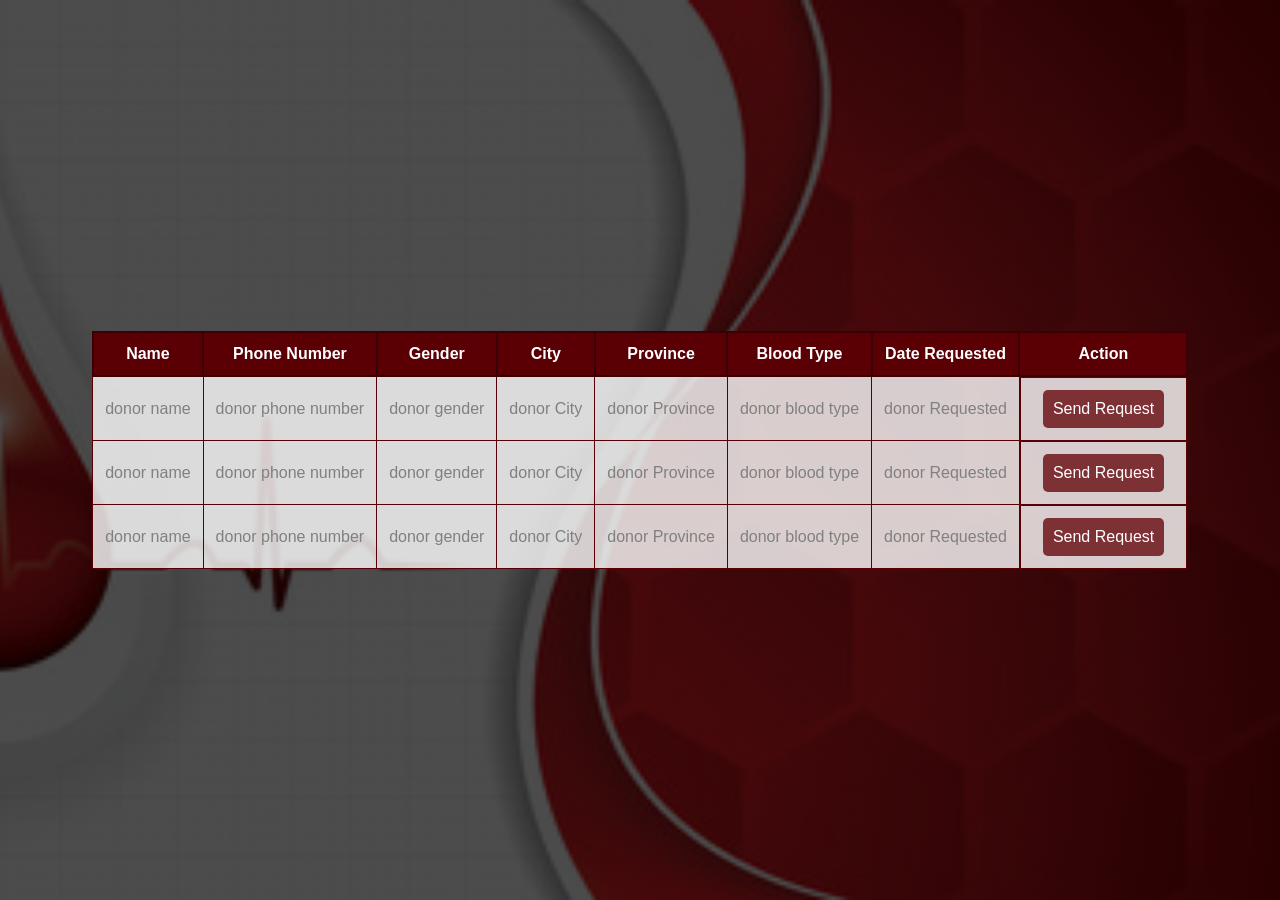
<file: Frontend/requests.html>
<!DOCTYPE html>
<html lang="en">
<head>
    <meta charset="UTF-8">
    <meta name="viewport" content="width=device-width, initial-scale=1.0">
    <title>View Requests</title>
    <style>
        body {
            font-family: Arial, Helvetica, sans-serif;
            margin: 0;
            padding: 0;
            background: linear-gradient(rgba(0, 0, 0, 0.7), rgba(0, 0, 0, 0.7)),url(photos/cover.jpg);
            background-size: cover;
            background-position: center;
            display: flex;
            align-items: center;
            justify-content: center;
            height: 100vh;
            color: #5A0004;
        }

        .requests-container {
            text-align: center;
        }

        h1 {
            color: #7e3135;
            text-shadow: 2px 2px 4px rgba(0, 0, 0, 0.3);
           
        }

        table {
            width: 100%;
            border-collapse: collapse;
            margin: 20px auto;
            
        }

        th, td {
            padding: 12px;
            text-align: center;
        }

        th {
            background-color: #5A0004;
            border: 2px solid #390104;
            color: white;
        }
        td {
            background-color: rgba(255, 255, 255, 0.8);
            color: grey;
            border: 1px solid #5A0004;
        }

        .button-container {
            display: flex;
            justify-content: center;
            
        }

        .accept, .decline {
            padding: 10px ;
            margin: 0 10px;
            cursor: pointer;
            border: none;
            border-radius: 5px;
            font-size: 16px;
        }

        .accept {
            background-color: #22893a;
            color: white;
        }

        .decline {
            background-color: #7e3135;
            color: white;
        }
        .accept:hover {
            background-color: #10491e;
        }

        .decline:hover {
            background-color: #5A0004;
        }
    </style>
</head>
<body>
    <div class="requests-container">
        <table>
            <thead>
                <tr>
					<th>Name</th>
					<th>Phone Number</th>
                    <th>Gender</th>
					<th>City</th>
                    <th>Province</th>
                    <th>Blood Type</th>
                    <th>Date Requested</th>
                    <th>Action</th>
                </tr>
            </thead>
            <tbody>
                
				<tr>
                    <td>donor name</td>
					<td>donor phone number</td>
					<td>donor gender</td>
					<td>donor City</td>
                    <td>donor Province</td>
					<td>donor blood type</td>
                    <td>donor Requested</td>
                    <td class="button-container">
                        <button class="decline" onclick="redirectToThanks()">Send Request</button>
                    </td>
                </tr>
                <tr>
                    <td>donor name</td>
					<td>donor phone number</td>
					<td>donor gender</td>
					<td>donor City</td>
                    <td>donor Province</td>
					<td>donor blood type</td>
                    <td>donor Requested</td>
                    <td class="button-container">
                        <button class="decline" onclick="redirectToThanks()">Send Request</button>
                    </td>
                </tr>
                <tr>
                    <td>donor name</td>
					<td>donor phone number</td>
					<td>donor gender</td>
					<td>donor City</td>
                    <td>donor Province</td>
					<td>donor blood type</td>
                    <td>donor Requested</td>
                    <td class="button-container">
                        <button class="decline" onclick="redirectToThanks()">Send Request</button>
                    </td>
                </tr>
                
            </tbody>
        </table>

        
        
    </div>
    <script>
        function redirectToThanks() {
            window.location.href = 'Blood-request.html';
        }
    </script>
</body>
</html>
</file>
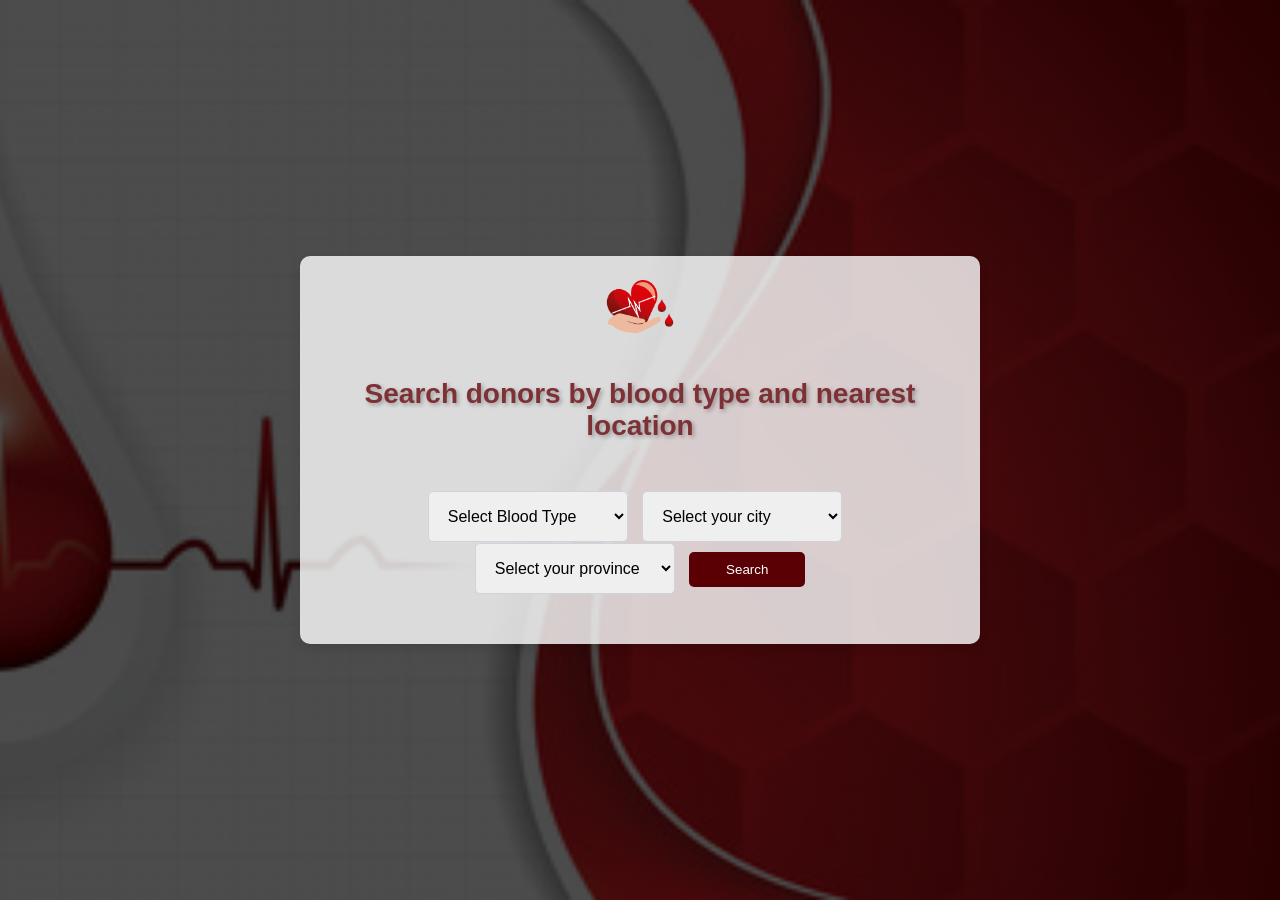
<file: Frontend/search.html>
<!DOCTYPE html>
<html lang="en">
<head>
    <meta charset="UTF-8">
    <meta name="viewport" content="width=device-width, initial-scale=1.0">
    <title>Search Page</title>
    <style>
        body {
            font-family: Arial, Helvetica, sans-serif;
            margin: 0;
            padding: 0;
			background: linear-gradient(rgba(0, 0, 0, 0.7), rgba(0, 0, 0, 0.7)),url(photos/cover.jpg);
            background-size: cover;
            background-position: center;
            display: flex;
            align-items: center;
            justify-content: center;
            height: 100vh;
            color: #5A0004;
     
        }

        .search-container {
            text-align: center;
            position: relative;
         max-width: 900px;
         width: 50%;
         border-radius: 10px;
         padding: 20px;
         margin: 0 15px;
         background-color: rgba(255, 255, 255, 0.8);
         box-shadow: 0 5px 10px rgba(0,0,0,0.1);
        }

        .logo {
            max-width: 100px;
            margin-bottom: 20px;
        }

        h1 {
            color: #7e3135;
            text-shadow: 2px 2px 4px rgba(0, 0, 0, 0.3);
            font-size: 28px;
        }

        form {
            display: inline-block;
            padding: 30px;
            border-radius: 10px;
            
        }

        select {
            padding: 15px;
            width: 200px;
            border: 1px solid #ced4da;
            border-radius: 5px;
            margin-right: 10px;
            font-size: 16px;
        }

        input[type="text"] {
            padding: 15px;
            width: 200px;
            border: 1px solid #ced4da;
            border-radius: 5px;
            margin-right: 10px;
            font-size: 16px;
        }

        input[type="submit"] {
            padding: 15px 30px;
            background-color: #7e3135;
            color: white;
            border: none;
            border-radius: 5px;
            cursor: pointer;
            font-size: 16px;
            transition: background-color 0.3s ease;
        }

        input[type="submit"]:hover {
            background-color: #5A0004;;
        }
        button {
            width: 20%;
            padding: 10px;
            background-color: #5A0004; 
            color: #ffffff;
            border: none;
            border-radius: 5px;
            cursor: pointer;
            margin-top: 10px;
        }

    </style>
</head>
<body>
    <div class="search-container">
        <img class="logo" src="photos/logo.png" alt="Blood Bank Logo">
        <h1>Search donors by blood type and nearest location</h1>
        <form action="requests.html" class="form">
            <select name="blood_type">
                <option value="" disabled selected>Select Blood Type</option>
                <option>AB+</option>
                <option>AB-</option>
                <option>A+</option>
                <option>A-</option>
                <option>B+</option>
                <option>B-</option>
                <option>O+</option>
                <option>O-</option>
            </select>

            <select id="egypt-cities" name="egypt-cities" onchange="populateProvinces()">
            <option value="" disabled selected>Select your city</option>
            </select>

            <select id="egypt-provinces" name="egypt-provinces">
            <option value="" disabled selected>Select your province</option>
            </select>
            <button type="submit">Search</button>
        </form>

        <script src="web.js"></script>

        
    </div>
</body>
</html>
</file>
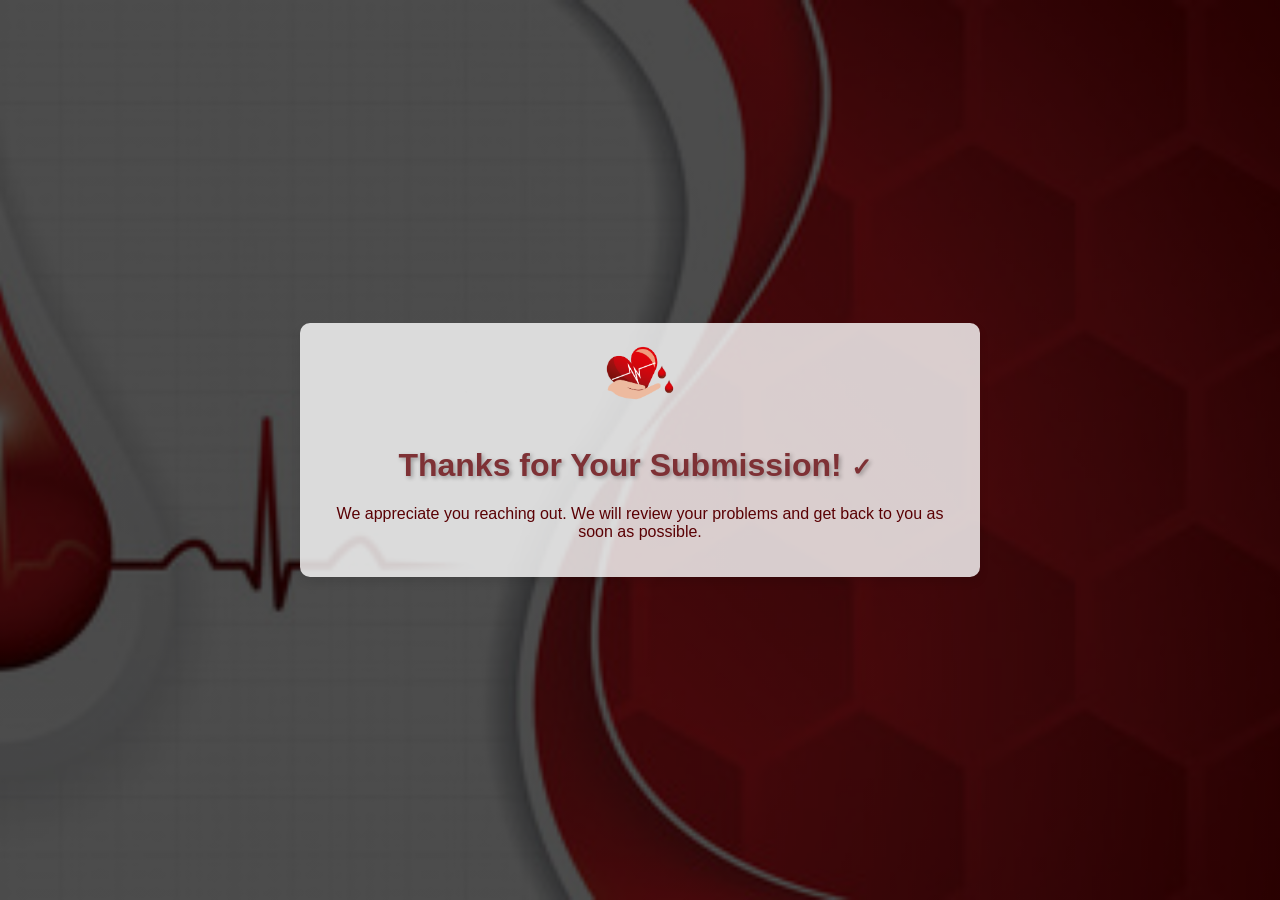
<file: Frontend/Thanks.html>
<!DOCTYPE html>
<html lang="en">
<head>
    <meta charset="UTF-8">
    <meta name="viewport" content="width=device-width, initial-scale=1.0">
    <title>Search Page</title>
    <style>
        body {
            font-family: Arial, Helvetica, sans-serif;
            margin: 0;
            padding: 0;
			background: linear-gradient(rgba(0, 0, 0, 0.7), rgba(0, 0, 0, 0.7)),url(photos/cover.jpg);
            background-size: cover;
            background-position: center;
            display: flex;
            align-items: center;
            justify-content: center;
            height: 100vh;
            color: #5A0004;
     
        }

        .search-container {
            text-align: center;
            position: relative;
         max-width: 900px;
         width: 50%;
         border-radius: 10px;
         padding: 20px;
         margin: 0 15px;
         background-color: rgba(255, 255, 255, 0.8);
         box-shadow: 0 5px 10px rgba(0,0,0,0.1);
        }

        .logo {
            max-width: 100px;
            margin-bottom: 20px;
        }

        h1 {
            color: #7e3135;
            text-shadow: 2px 2px 4px rgba(0, 0, 0, 0.3);
        }
        .confirmation-icon {
            font-size: 25px;
            margin-right: 10px;
        }

       

    </style>
</head>
<body>
    <div class="search-container">
        <img class="logo" src="photos/logo.png" alt="Blood Bank Logo">
        <h1>Thanks for Your Submission! <span class="confirmation-icon">&#x2713;</span></h1> 
        <p>We appreciate you reaching out. We will review your problems and get back to you as soon as possible.</p>
       
    </div>


</body>
</html>
</file>
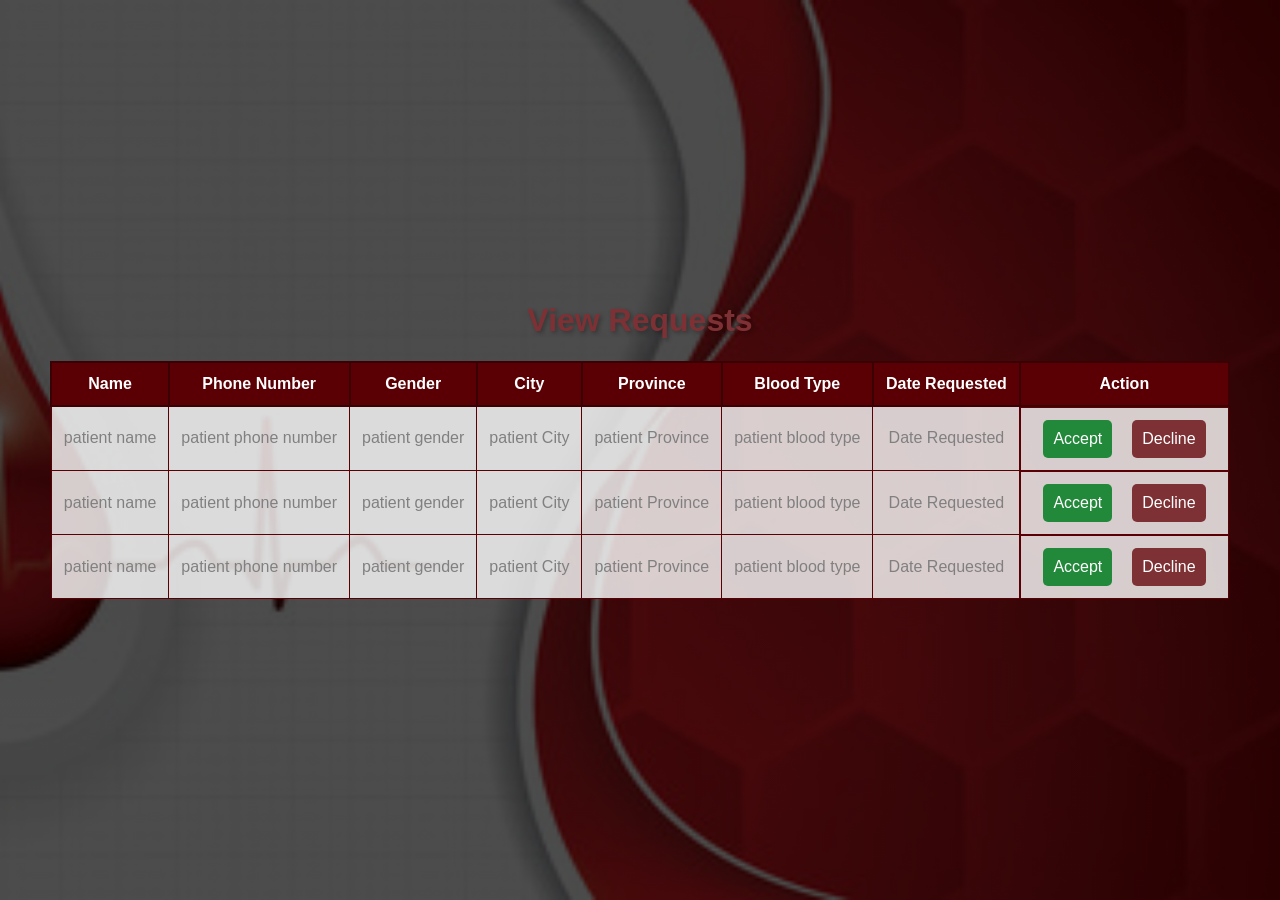
<file: Frontend/view-requests.html>
<!DOCTYPE html>
<html lang="en">
<head>
    <meta charset="UTF-8">
    <meta name="viewport" content="width=device-width, initial-scale=1.0">
    <title>View Requests</title>
    <style>
        body {
            font-family: Arial, Helvetica, sans-serif;
            margin: 0;
            padding: 0;
            background: linear-gradient(rgba(0, 0, 0, 0.7), rgba(0, 0, 0, 0.7)),url(photos/cover.jpg);
            background-size: cover;
            background-position: center;
            display: flex;
            align-items: center;
            justify-content: center;
            height: 100vh;
            color: #5A0004;
        }

        .requests-container {
            text-align: center;
        }

        h1 {
            color: #7e3135;
            text-shadow: 2px 2px 4px rgba(0, 0, 0, 0.3);
           
        }

        table {
            width: 100%;
            border-collapse: collapse;
            margin: 20px auto;
            
        }

        th, td {
            padding: 12px;
            text-align: center;
        }

        th {
            background-color: #5A0004;
            border: 2px solid #390104;
            color: white;
        }
        td {
            background-color: rgba(255, 255, 255, 0.8);
            color: grey;
            border: 1px solid #5A0004;
        }

        .button-container {
            display: flex;
            justify-content: center;
            
        }

        .accept, .decline {
            padding: 10px ;
            margin: 0 10px;
            cursor: pointer;
            border: none;
            border-radius: 5px;
            font-size: 16px;
        }

        .accept {
            background-color: #22893a;
            color: white;
        }

        .decline {
            background-color: #7e3135;
            color: white;
        }
        .accept:hover {
            background-color: #10491e;
        }

        .decline:hover {
            background-color: #5A0004;
        }
    </style>
</head>
<body>
    <div class="requests-container">
        <h1>View Requests</h1>
        <table>
            <thead>
                <tr>
					<th>Name</th>
					<th>Phone Number</th>
                    <th>Gender</th>
					<th>City</th>
                    <th>Province</th>
                    <th>Blood Type</th>
                    <th>Date Requested</th>
                    <th>Action</th>
                </tr>
            </thead>
            <tbody>
                
				<tr>
                    <td>patient name</td>
					<td>patient phone number</td>
					<td>patient gender</td>
					<td>patient City</td>
                    <td>patient Province</td>
					<td>patient blood type</td>
                    <td>Date Requested</td>
                    <td class="button-container">
                        <button class="accept">Accept</button>
                        <button class="decline">Decline</button>
                    </td>
                </tr>
                <tr>
                    <td>patient name</td>
					<td>patient phone number</td>
					<td>patient gender</td>
					<td>patient City</td>
                    <td>patient Province</td>
					<td>patient blood type</td>
                    <td>Date Requested</td>
                    <td class="button-container">
                        <button class="accept">Accept</button>
                        <button class="decline">Decline</button>
                    </td>
                </tr>
                <tr>
                    <td>patient name</td>
					<td>patient phone number</td>
					<td>patient gender</td>
					<td>patient City</td>
                    <td>patient Province</td>
					<td>patient blood type</td>
                    <td>Date Requested</td>
                    <td class="button-container">
                        <button class="accept">Accept</button>
                        <button class="decline">Decline</button>
                    </td>
                </tr>
                
            </tbody>
        </table>

        
        
    </div>
</body>
</html>
</file>
<file: Frontend/style.css>
body {
    margin: 0;
    padding: 0;
    background-color: #d7d4d4;
    
    
    
}


/*header*/
header{
    width: 100%;
    top: 0;
    z-index: 1000;
    text-align: center;
}

.top{
    background-color:#5A0004;
	color: #d7d4d4;
	padding: 1px;
	display: flex;
    justify-content: space-between;
    text-align: center;
}	
.top ul {
    list-style: none;
    display: inline-block;
}
.top li {
    display: inline-block;
    margin: 0 10px;
    font-size: 1em;
}
		


.infolink{
    text-decoration:none;
    color:white;
}

.bottom {
    background-color:#fff;
    color:#5A0004;
    padding: 5px;
    box-shadow: 0px 4px 6px rgba(0, 0, 0, 0.1);
    padding: 10px;
    display: flex;
    align-items: center;
}

.logo {
    width: 5%; 
    margin-left: 20%;
    
}

.list {    
    display: inline-block; 
}

.list li {
    display: inline-block;
    margin: 0 10px;
    font-size: 1.3em;
}

.list a {
    text-decoration: none;
    color: grey;
}

.list a:hover {
    color: #5A0004;
    border-bottom: 2px solid ;
}
		
.user-icon {
    font-size: 1.7rem; 
    color: grey;
    cursor: pointer;
}

.user-icon:hover {
    color: #5A0004; 
}
.icon-container {
    position: relative;
    display: inline-block;
}


.options {
    position: absolute;
    top: 100%;
    left: 50%;
    transform: translateX(-50%);
    display: none;
    background-color: #fff;
    box-shadow: 0 2px 8px rgba(0, 0, 0, 0.2);
    border-radius: 8px;
    overflow: hidden;
    opacity: 0;
    transition: opacity 0.3s ease-in-out;
    z-index: 1;
}

.icon-container:hover .options {
    display: block;
    opacity: 1;
}

.option-item {
    padding: 15px;
    border-bottom: 1px solid #ddd;
    color: #333;
    font-weight: bold;
    text-align: center;
    transition: background-color 0.3s ease-in-out;
    cursor: pointer;
}

.option-item:last-child {
    border-bottom: none;
}

.option-item:hover {
    background-color: #f4f4f4;
}

.option-item a {
    text-decoration: none;
    color:#5A0004;
}


.icon {
    font-size: 24px;
    cursor: pointer;
}

.content {
    padding: 20px;
    margin-top: 60px; 
}

/*cover	*/
	
.cover-photo {
    background-image: url('photos/cover.jpg'); 
    background-size: cover;
    background-position: center;
    height: 600px; 
    filter: brightness(90%) contrast(90%);
}

.overlay {
    position: absolute;
    top: 0;
    left: 0;
    width: 100%;
    height: 100%;
    background: rgba(0, 0, 0, 0.5);
}

.cover-text {
    position: absolute;
    top: 30%;
    left: 55%;
    text-align: right;
    font-size: 1.7em;
    color: #fff;
}
.btn {
    display: inline-block;     
    padding: 10px 20px;
    background-color: #7e3135; ; 
    color: #fff;
    text-decoration: none;
    border-radius: 5px; 
    margin: 5px;
    
}
.btn:hover{
    background-color: #5A0004;
    transition: background-color 0.3s ease;
    
}

/*process*/
#process{
    text-align: center;
}
.title{
    text-align: center;
    padding: 20px;
    color: #5A0004;
    font-size: 40px;
    }

.circle-container {
    display: flex;
    justify-content: space-around;
    align-items: center;
    margin-top: 30px;
    font-family:Comic Sans MS, cursive;
}

.circle {
    width: 250px;
    height: 250px;
    padding:20px;
    border-radius: 50%;
    background-color: rgba(255, 255, 255, 0.623);
    display: flex;
    align-items: center;
    justify-content: center;
    color: #5A0004;
    font-weight: bold;
    font-size: 16px;
    margin: 0 10px;
    white-space: pre-line; 
    transition: transform 0.3s;
    box-shadow: 0 5px 10px rgba(0,0,0,0.1);
}
.circle:hover{
    background-color: #fff;
    transform: scale(1.1);
}


/*leran*/
#learn{
    text-align: center;
}
.title{
    text-align: center;
    padding: 20px;
    color: #5A0004;
    font-size: 40px;
    }

.square-container {
    display: flex;
    justify-content: space-around;
    align-items: center;
    margin-top: 30px;
}

.square {
    width: 300px;
    height: 410px;
    border-radius: 10%;
    transition: transform 0.3s;
    padding:20px;
    background-color: rgba(255, 255, 255, 0.623);
    display: flex;
    text-align: center;
    color: #5A0004;
    font-weight: bold;
    font-size: 15px;
    margin: 0 10px;
    white-space: pre-line;
    font-family:Comic Sans MS, cursive;
    box-shadow: 0 5px 10px rgba(0,0,0,0.1);
}
.square:hover{
    background-color: #fff;
    transform: scale(1.1);
}

.cell-table{
    width: 100%;
    height: 100%;
}

		



/* footer*/
footer {
    background-color: #5A0004;
    color: #fff;
    padding: 20px;
    text-align: center;
}
  
.footer-content {
    display: flex;
    justify-content: space-around;
}

.donate-section {
    flex: 1;
    max-width: 300px;
    text-align: left;
}


.quick-links,
.contact-info {
    flex: 1;
    max-width: 300px;
    text-align: left;
}

.quick-links ul {
    list-style: none;
    padding: 0;
}

.quick-links li {
    margin-bottom: 5px;
}

.quick-links a {
    color:white;
    text-decoration:none;
}

.quick-links a:hover {
    border-bottom: 2px solid ;
}

.social-icons {
    margin-top: 10px;
}

.social-icons a {
    display: inline-block;
    margin: 0 10px;
    font-size: 30px;
    text-decoration: none;
}

.facebook  { color: #3b5998; }
.twitter { color: #1da1f2; }
.instagram{color:#405de6;}
  
.social-icons a:hover {
    color:white;
    transition: color 0.8s ease; 
}

@media screen and (max-width: 600px) {
    .social-icons {
        margin-top: 20px;
    }
    .social-icons a {
        margin: 0 5px;
    }
}

.footer-bottom {
    text-align: center;
    padding: 20px 0;
    position: relative;
}

.footer-bottom::before {
    content: "";
    position: absolute;
    top: 0;
    left: 50%;
    transform: translateX(-50%);
    width: 90%; 
    height: 1px; 
    background-color: #fff;
}



/*about us*/
.containerrr {
    display: flex;
    max-width: 1200px;
    margin: 0 auto;
    overflow: hidden;
}

.image-container {
    flex: 1;
    overflow: hidden;
}

.image-container img {
    width: 100%;
    height: auto;
    display: block;
    max-height: 500px;
}

.about-us {
    flex: 1;
    padding: 20px;
    background-color: #ffffffe0;
    max-height: 500px; 
}

.about-us h2 {
    color: #5A0004;
    font-size: 2em;
}

.about-us p {
    color: #5A0004;
    font-size: 1.2em;
    line-height: 1.6;
}

header img {
    width: 50px; /* Adjust the width as needed */
    height: auto;
    margin-right: 10px;}
</file>
